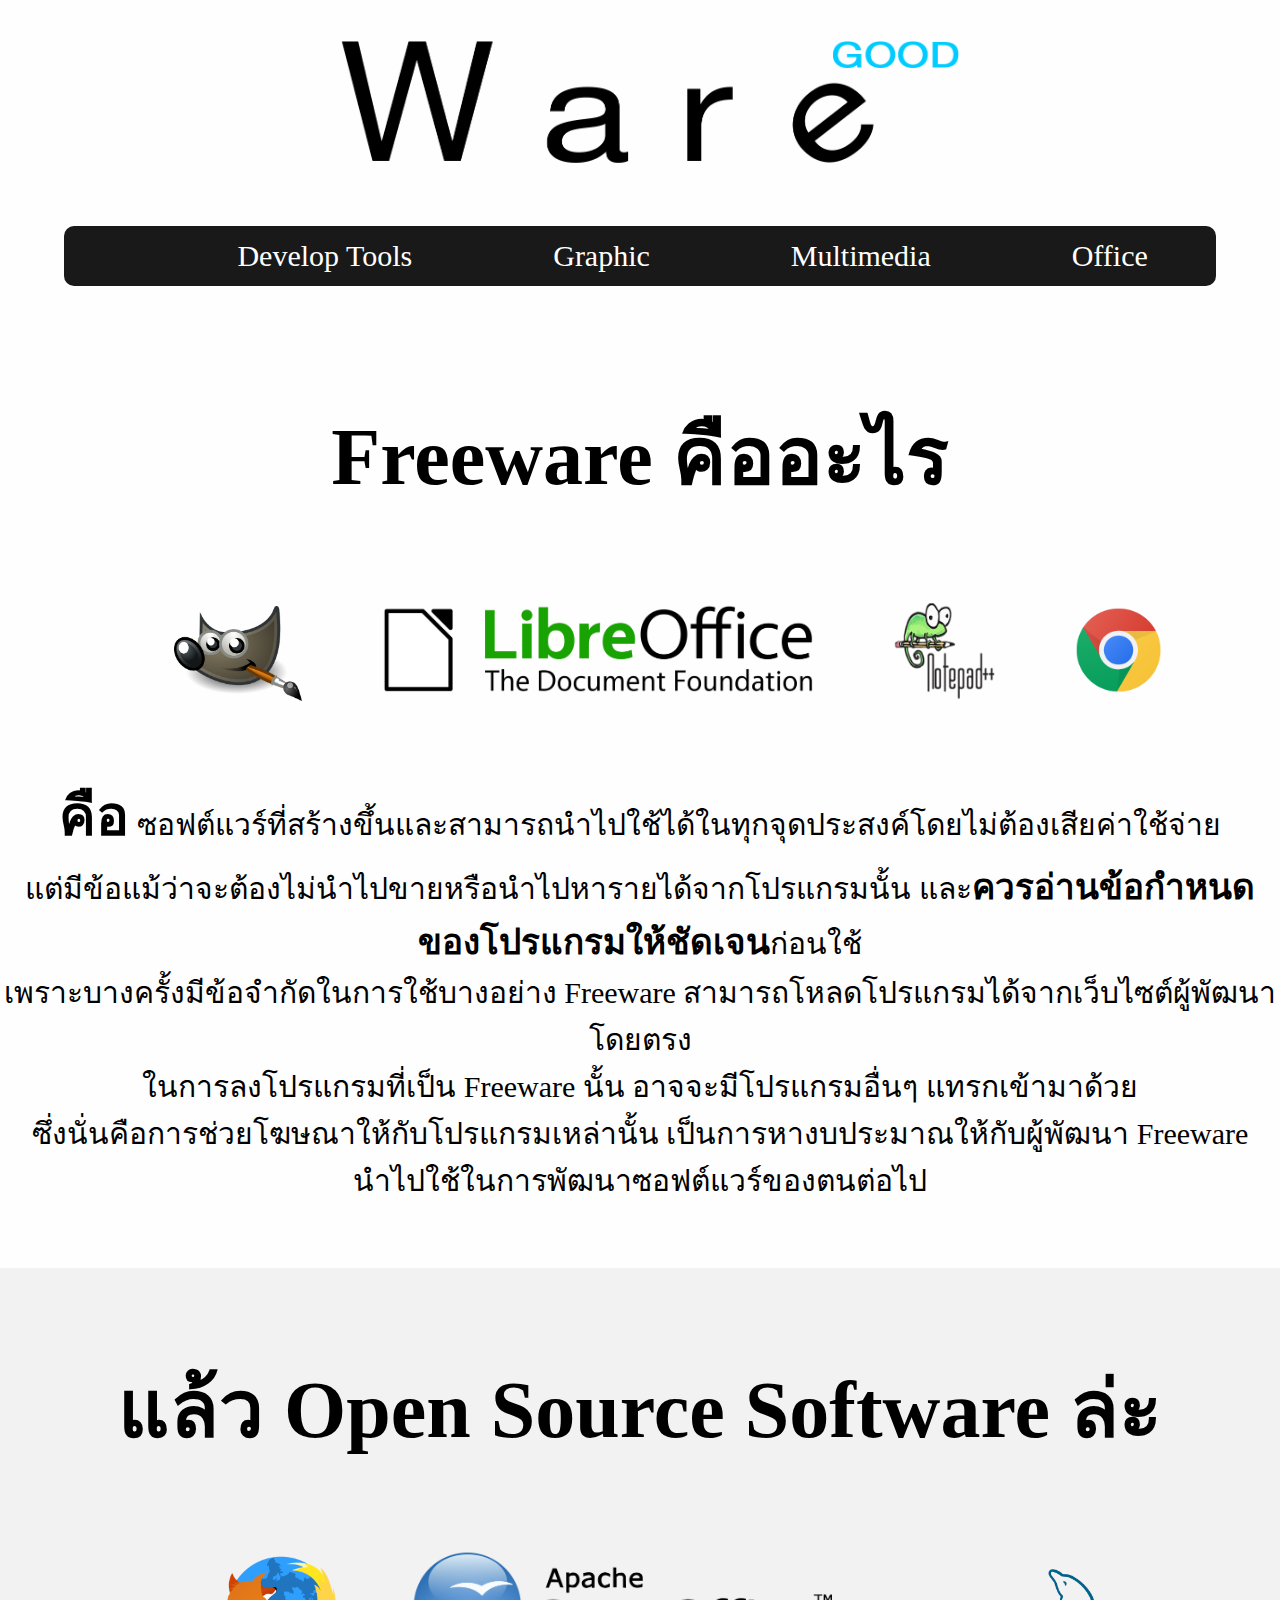
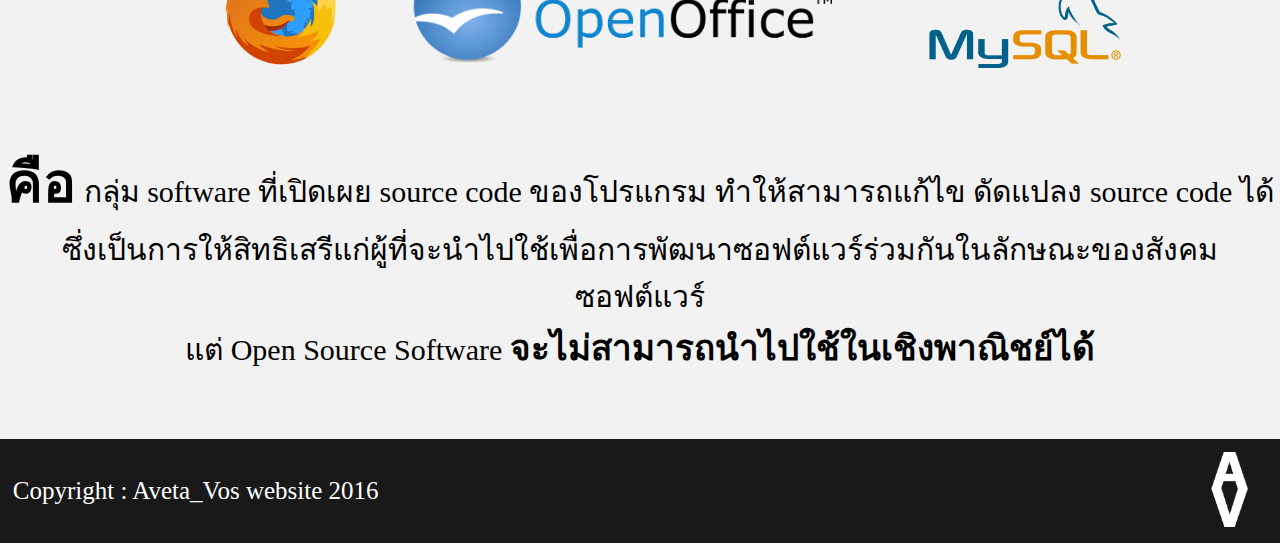
<file: wareGood/index.html>
<!DOCTYPE HTML>
<html>
<head>
    <meta charset="utf-8" name="viewport" content="width=device-width, initial-scale=1.0">
    <title>waregood.com</title>
    <link rel="stylesheet" href="index_css.css">
</head>
<body>
    <header>
        <h1><a href="index.html"><img src="img_index/wareGood-logo.png" style="width:50%"></a></h1>
    </header>
    <nav>
        <ul>
            <li><a href="devpage.html">Develop Tools</a></li>
            <li><a href="graphicpage.html">Graphic</a></li>
            <li><a href="multimediapage.html">Multimedia</a></li>
            <li><a href="officepage.html">Office</a></li>
        </ul>
    </nav>
    <div>
        <br>
        <h1>Freeware คืออะไร</h1>
        <br>
        <article>
            <img src="img_index/gimp-logo.png" style="width:15%">
            <img src="img_index/libre-logo.png" style="width:40%">
            <img src="img_index/notepad++-logo.png" style="width:13%">
            <img src="img_index/chrome-logo.png" style="width:13%">
            <br>
            <br>
            <p><span id="firstChar">คือ</span>  ซอฟต์แวร์ที่สร้างขึ้นและสามารถนำไปใช้ได้ในทุกจุดประสงค์โดยไม่ต้องเสียค่าใช้จ่าย
            <br>แต่มีข้อแม้ว่าจะต้องไม่นำไปขายหรือนำไปหารายได้จากโปรแกรมนั้น และ<span id="warning">ควรอ่านข้อกำหนดของโปรแกรมให้ชัดเจน</span>ก่อนใช้ 
            <br>เพราะบางครั้งมีข้อจำกัดในการใช้บางอย่าง Freeware สามารถโหลดโปรแกรมได้จากเว็บไซต์ผู้พัฒนาโดยตรง
            <br>ในการลงโปรแกรมที่เป็น Freeware นั้น อาจจะมีโปรแกรมอื่นๆ แทรกเข้ามาด้วย
            <br>ซึ่งนั่นคือการช่วยโฆษณาให้กับโปรแกรมเหล่านั้น เป็นการหางบประมาณให้กับผู้พัฒนา Freeware
            <br>นำไปใช้ในการพัฒนาซอฟต์แวร์ของตนต่อไป</p>
            <br>
        </article>
    </div>
    <div id="OSS">
        <br>
        <h1>แล้ว Open Source Software ล่ะ</h1>
        <br>
        <article>
            <img src="img_index/firefox-logo.png" style="width:14%">
            <img src="img_index/openoffice-logo.png" style="width:40%">
            <img src="img_index/mysql-logo.png" style="width:20%">
            <br>
            <br>
            <p><span id="firstChar">คือ</span> กลุ่ม software ที่เปิดเผย source code ของโปรแกรม ทำให้สามารถแก้ไข ดัดแปลง source code ได้ 
            <br>ซึ่งเป็นการให้สิทธิเสรีแก่ผู้ที่จะนำไปใช้เพื่อการพัฒนาซอฟต์แวร์ร่วมกันในลักษณะของสังคมซอฟต์แวร์ 
            <br>แต่ Open Source Software <span id="warning">จะไม่สามารถนำไปใช้ในเชิงพาณิชย์ได้</span></p>
            <br>
        </article>
    </div>
    <footer>
        <img src="img_index/author-logo.png" style="width:6%">
        <p>Copyright : Aveta_Vos website 2016</p>
    </footer>
</body>
</html>
</file>
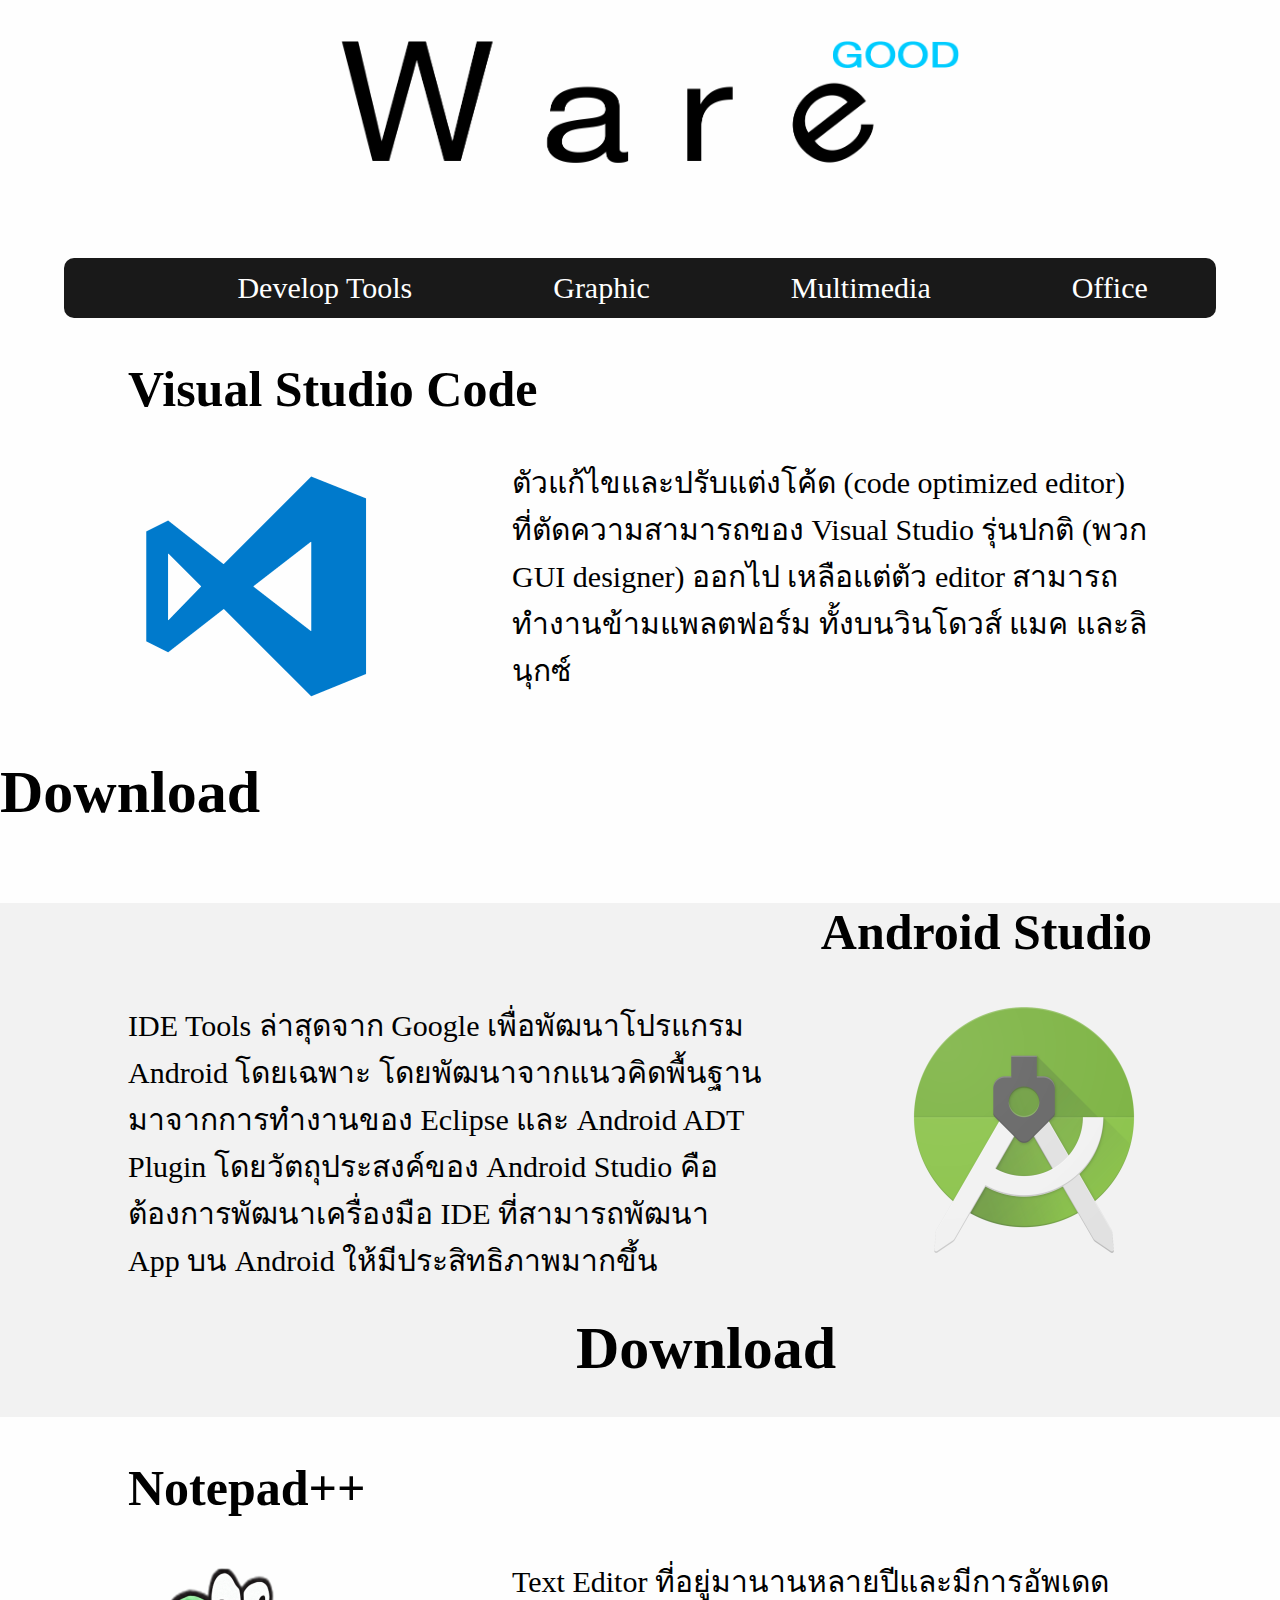
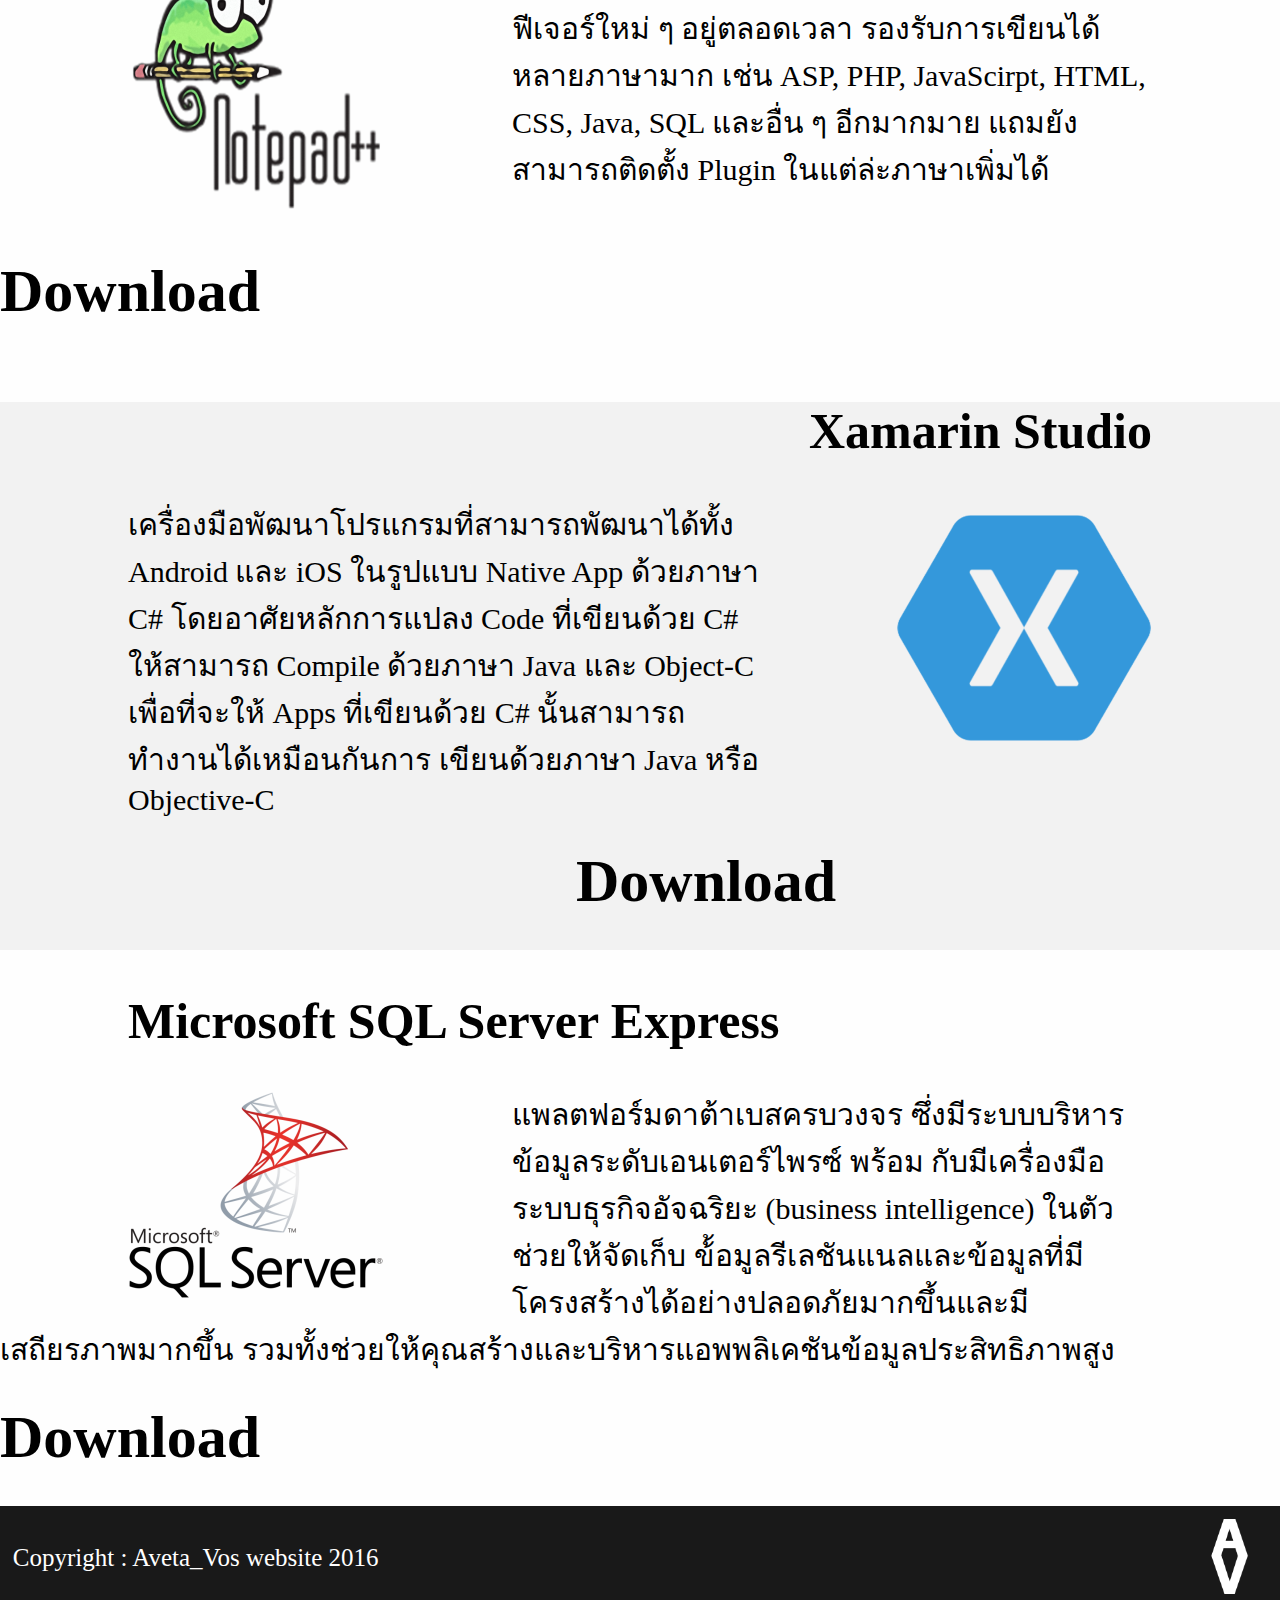
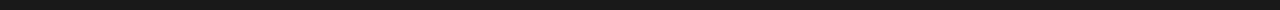
<file: wareGood/devpage.html>
<!DOCTYPE HTML>
<html>
<head>
    <meta charset="utf-8" name="viewport" content="width=device-width, initial-scale=1.0">
    <title>waregood.com</title>
    <link rel="stylesheet" href="devpage_css.css">
</head>
<body> 
    <header>
        <h1><a href="index.html"><img src="img_index/wareGood-logo.png" style="width:50%"></a></h1>
    </header>
    <nav>
        <ul>
            <li><a href="devpage.html">Develop Tools</a></li>
            <li><a href="graphicpage.html">Graphic</a></li>
            <li><a href="multimediapage.html">Multimedia</a></li>
            <li><a href="officepage.html">Office</a></li>
        </ul>
    </nav>
    <div>
        <article id="left">
            <h2>Visual Studio Code</h2>
            <img id="leftlogo" src="img_dev/vscode-logo.png" style="width:20%">
            <p>ตัวแก้ไขและปรับแต่งโค้ด (code optimized editor) ที่ตัดความสามารถของ
            Visual Studio รุ่นปกติ (พวก GUI designer) ออกไป เหลือแต่ตัว editor สามารถทำงานข้ามแพลตฟอร์ม ทั้งบนวินโดวส์ แมค และลินุกซ์</p>
            <br>
            <a href="https://az764295.vo.msecnd.net/stable/02611b40b24c9df2726ad8b33f5ef5f67ac30b44/VSCodeSetup-1.7.1.exe">Download</a>
            <br>
            <br>
        </article>
        <article id="right">
            <h2>Android Studio</h2>    
            <img id="rightlogo" src="img_dev/androidstudio-logo.png" style="width:20%">
            <p>IDE Tools ล่าสุดจาก Google เพื่อพัฒนาโปรแกรม Android โดยเฉพาะ
            โดยพัฒนาจากแนวคิดพื้นฐานมาจากการทำงานของ Eclipse และ Android ADT Plugin
            โดยวัตถุประสงค์ของ Android Studio คือต้องการพัฒนาเครื่องมือ IDE ที่สามารถพัฒนา App บน Android ให้มีประสิทธิภาพมากขึ้น</p>
            <a href="https://dl.google.com/dl/android/studio/install/2.2.2.0/android-studio-bundle-145.3360264-windows.exe">Download</a>
            <br>
            <br>
        </article>      
        <article id="left">
            <h2>Notepad++</h2>
            <img id="leftlogo" src="img_dev/notepad++-logo.png" style="width:20%">
            <p>Text Editor ที่อยู่มานานหลายปีและมีการอัพเดดฟีเจอร์ใหม่ ๆ อยู่ตลอดเวลา
            รองรับการเขียนได้หลายภาษามาก เช่น ASP, PHP, JavaScirpt, HTML, CSS, Java,
            SQL และอื่น ๆ อีกมากมาย แถมยังสามารถติดตั้ง Plugin ในแต่ล่ะภาษาเพิ่มได้</p>
            <br>
            <a href="https://notepad-plus-plus.org/repository/7.x/7.2/npp.7.2.Installer.exe">Download</a>
            <br>
            <br>
        </article>
        <article id="right">
            <h2>Xamarin Studio</h2>
            <img id="rightlogo" src="img_dev/xamarin-logo.png" style="width:20%">
            <p>เครื่องมือพัฒนาโปรแกรมที่สามารถพัฒนาได้ทั้ง Android และ iOS ในรูปแบบ Native App 
            ด้วยภาษา C# โดยอาศัยหลักการแปลง Code ที่เขียนด้วย C# ให้สามารถ Compile ด้วยภาษา 
            Java และ Object-C เพื่อที่จะให้ Apps ที่เขียนด้วย C# นั้นสามารถทำงานได้เหมือนกันการ
            เขียนด้วยภาษา Java หรือ Objective-C</p>
            <a href="https://www.xamarin.com/download-installer?renamedInstaller=XamarinInstaller__324255376.1478254298.exe&installerURL=https://d13lzi7g5dqad4.cloudfront.net/Installer/Windows/XamarinInstaller.exe">Download</a>
            <br>
            <br>
        </article>
        <article id="left">
                <h2>Microsoft SQL Server Express</h2>
                <img id="leftlogo" src="img_dev/sqlserver-logo.png" style="width:20%">
                <p>แพลตฟอร์มดาต้าเบสครบวงจร ซึ่งมีระบบบริหารข้อมูลระดับเอนเตอร์ไพรซ์ พร้อม
                กับมีเครื่องมือระบบธุรกิจอัจฉริยะ (business intelligence) ในตัวช่วยให้จัดเก็บ
                ข้้อมูลรีเลชันแนลและข้อมูลที่มีโครงสร้างได้อย่างปลอดภัยมากขึ้นและมีเสถียรภาพมากขึ้น 
                รวมทั้งช่วยให้คุณสร้างและบริหารแอพพลิเคชันข้อมูลประสิทธิภาพสูง</p>
                <a href="https://download.microsoft.com/download/9/A/E/9AE09369-C53D-4FB7-985B-5CF0D547AE9F/SQLServer2016-SSEI-Expr.exe">Download</a>
                <br>
                <br>
        </article>
    </div>
    <footer>
        <img src="img_index/author-logo.png" style="width:6%">
        <p>Copyright : Aveta_Vos website 2016</p>
    </footer>
</body>
</html>
</file>
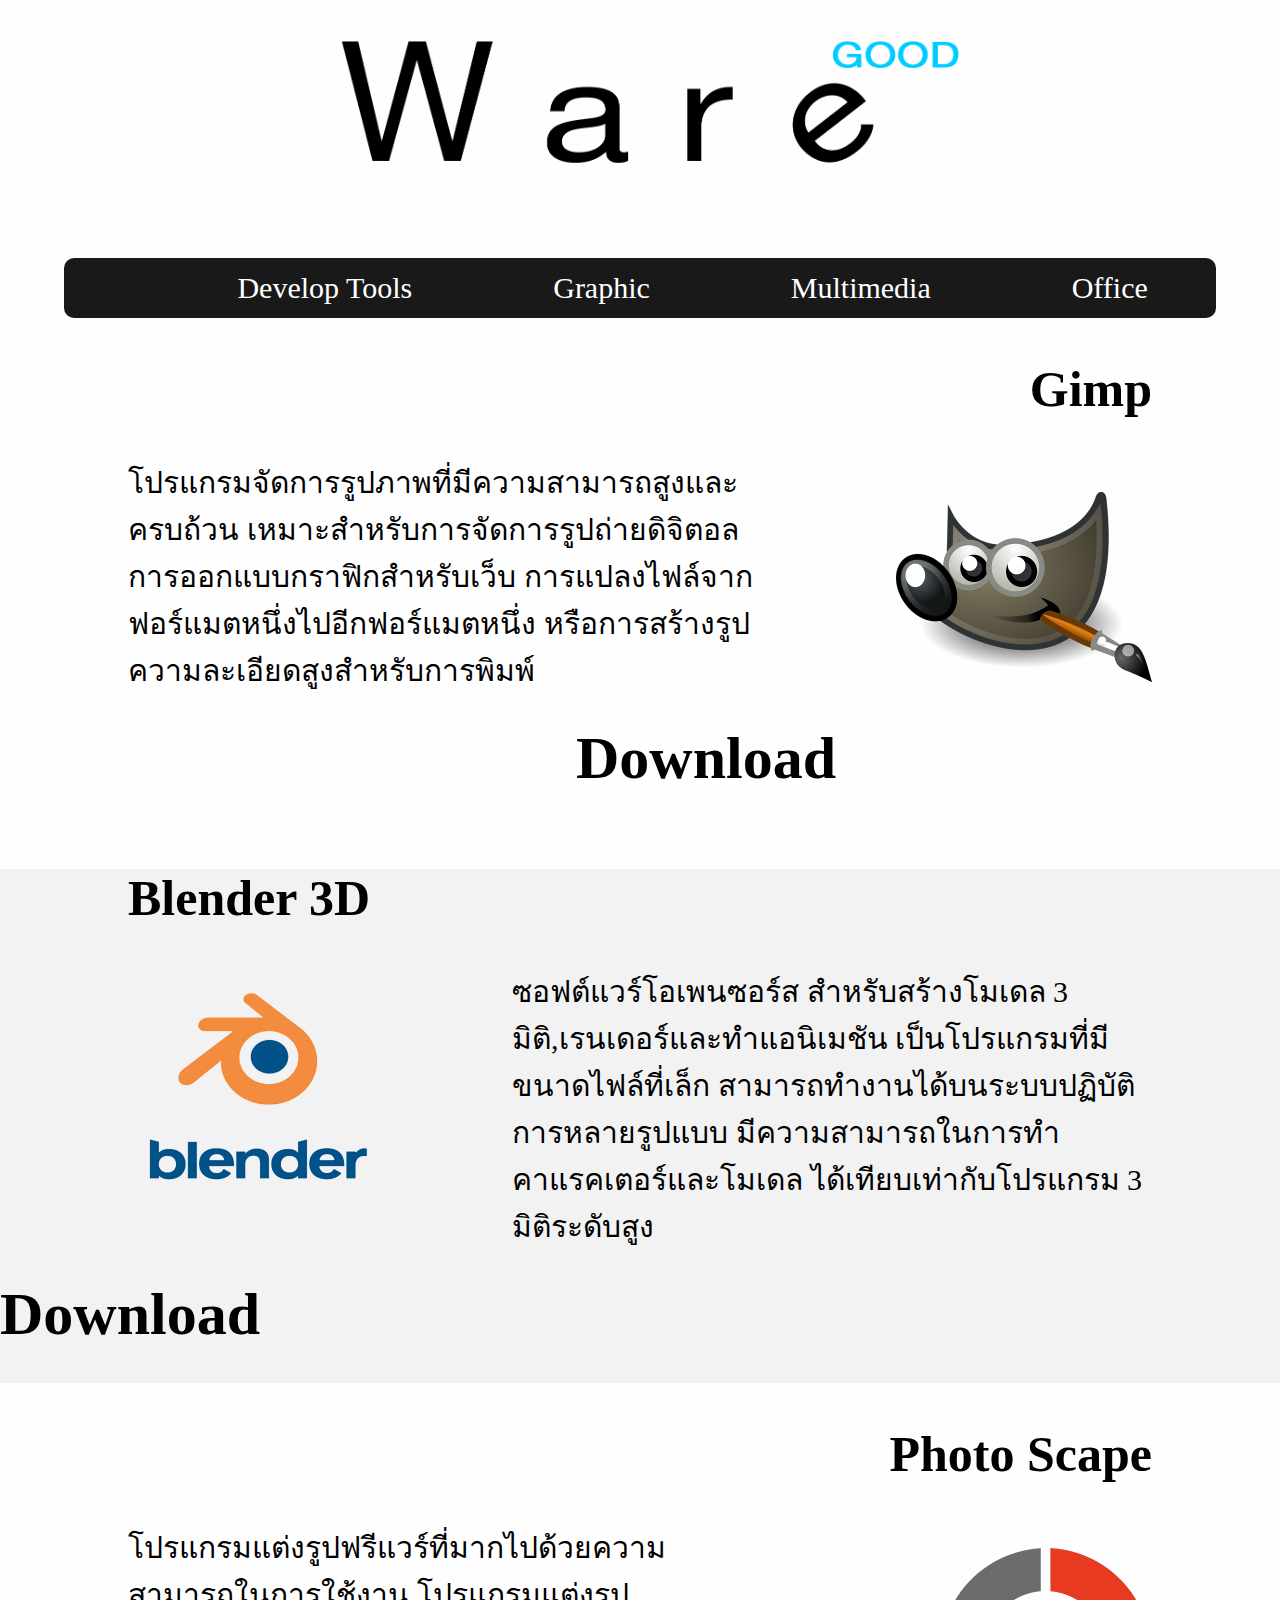
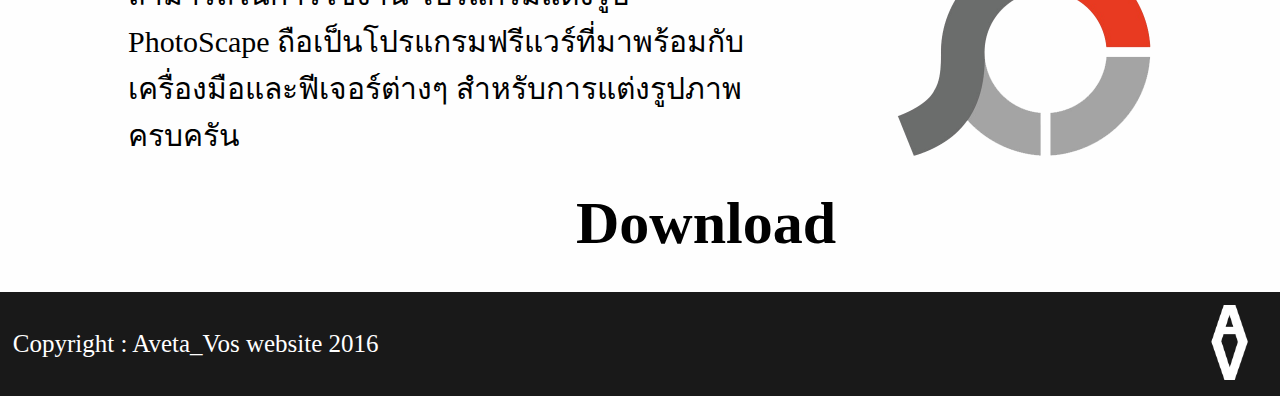
<file: wareGood/graphicpage.html>
<!DOCTYPE HTML>
<html>
<head>
    <meta charset="utf-8" name="viewport" content="width=device-width, initial-scale=1.0">
    <title>waregood.com</title>
    <link rel="stylesheet" href="graphicpage_css.css">
</head>
<body>
    
    <header>
        <h1><a href="index.html"><img src="img_index/wareGood-logo.png" style="width:50%"></a></h1>
    </header>
    
    <nav>
        <ul>
            <li><a href="devpage.html">Develop Tools</a></li>
            <li><a href="graphicpage.html">Graphic</a></li>
            <li><a href="multimediapage.html">Multimedia</a></li>
            <li><a href="officepage.html">Office</a></li>
        </ul>
    </nav>
    <div>
        <article id="right">
            <h2>Gimp</h2>
            <img id="rightlogo" src="img_graphic/gimp-logo.png" style="width:20%">
            <p>โปรแกรมจัดการรูปภาพที่มีความสามารถสูงและครบถ้วน เหมาะสำหรับการจัดการรูปถ่ายดิจิตอล การออกแบบกราฟิกสำหรับเว็บ
                การแปลงไฟล์จากฟอร์แมตหนึ่งไปอีกฟอร์แมตหนึ่ง หรือการสร้างรูป ความละเอียดสูงสำหรับการพิมพ์</p>
            <a href="http://gemmei.acc.umu.se/pub/gimp/gimp/v2.8/windows/gimp-2.8.18-setup.exe">Download</a>
            <br>
            <br>
        </article>
        <article id="left">
            <h2>Blender 3D</h2>
            <img id="leftlogo" src="img_graphic/blender-logo.png" style="width:20%">
            <p>ซอฟต์แวร์โอเพนซอร์ส สำหรับสร้างโมเดล 3 มิติ,เรนเดอร์และทำแอนิเมชัน เป็นโปรแกรมที่มีขนาดไฟล์ที่เล็ก สามารถทำงานได้บนระบบปฏิบัติการหลายรูปแบบ มีความสามารถในการทำคาแรคเตอร์และโมเดล ได้เทียบเท่ากับโปรแกรม 3 มิติระดับสูง</p>
            <a href="http://ftp.nluug.nl/pub/graphics/blender/release/Blender2.78/blender-2.78a-windows64.msi">Download</a>
            <br>
            <br>
        </article>
        <article id="right">
            <h2>Photo Scape</h2>
            <img id="rightlogo" src="img_graphic/scape-logo.png" style="width:20%">
            <p>โปรแกรมแต่งรูปฟรีแวร์ที่มากไปด้วยความสามารถในการใช้งาน โปรแกรมแต่งรูป PhotoScape
                ถือเป็นโปรแกรมฟรีแวร์ที่มาพร้อมกับเครื่องมือและฟีเจอร์ต่างๆ สำหรับการแต่งรูปภาพครบครัน</p>
            <a href="http://files.downloadnow.com/s/software/14/47/32/91/PhotoScapeSetup_V3.7.exe?token=1479581822_40b6d4062e6707a70085a88c041493d9&fileName=PhotoScapeSetup_V3.7.exe">Download</a>
            <br>
            <br>
        </article>
    </div>
    <footer>
        <img src="img_index/author-logo.png" style="width:6%">
        <p>Copyright : Aveta_Vos website 2016</p>
    </footer>

</body>
</html>
</file>
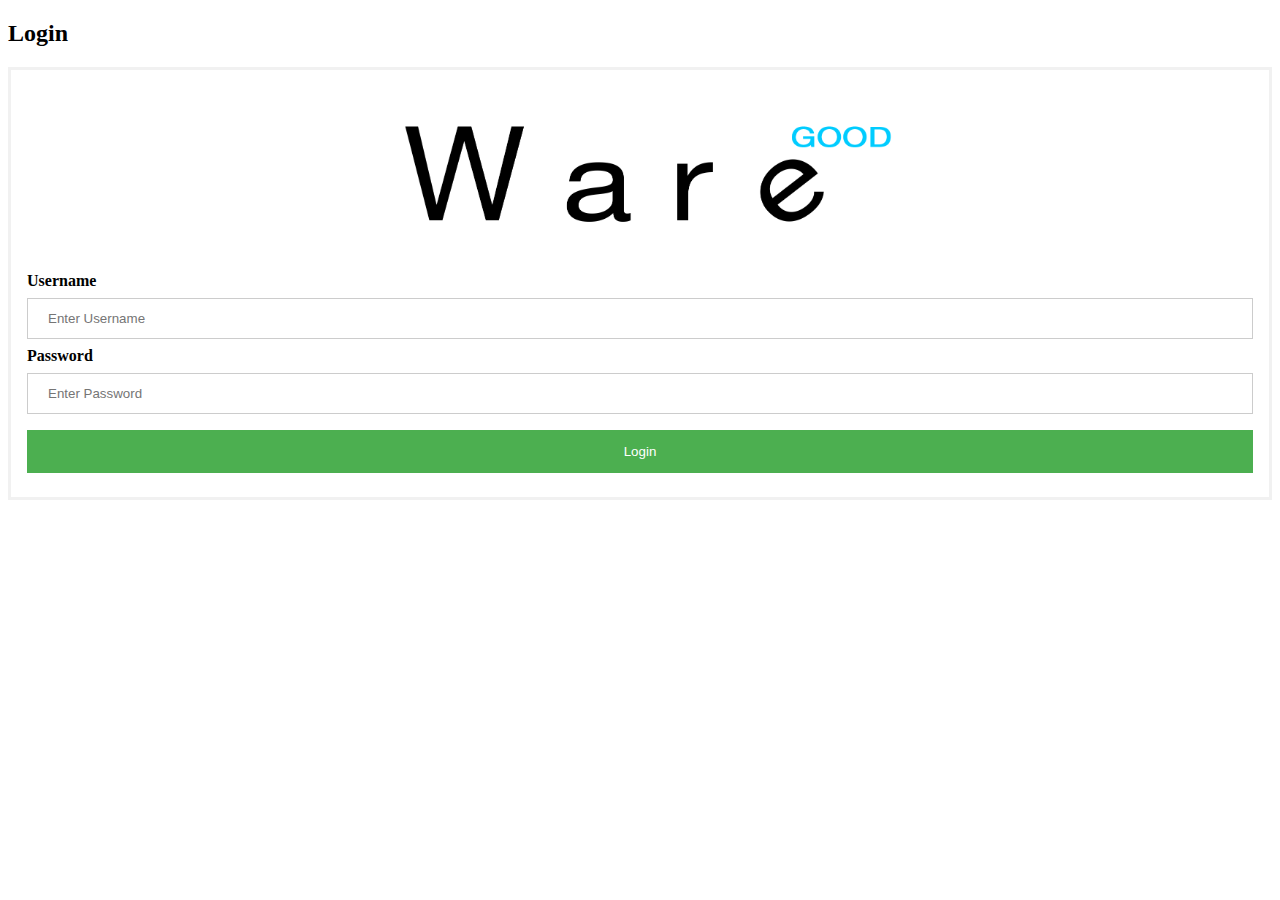
<file: wareGood/login.html>
<!DOCTYPE html>
<html>
<head>
    <meta charset="utf-8" name="viewport" content="width=device-width, initial-scale=1.0">
    <title>waregood.com</title>
    <link rel="stylesheet" href="loginpage_css.css">
</head>
<body>

<h2>Login</h2>

<form action="action_page.php">
  <div class="imgcontainer">
    <img src="img_index/wareGood-logo.png" class="avatar">
  </div>

  <div class="container">
    <label><b>Username</b></label>
    <input type="text" placeholder="Enter Username" name="uname" required>

    <label><b>Password</b></label>
    <input type="password" placeholder="Enter Password" name="psw" required>
        
    <button type="submit">Login</button>
</form>

</body>
</html>
</file>
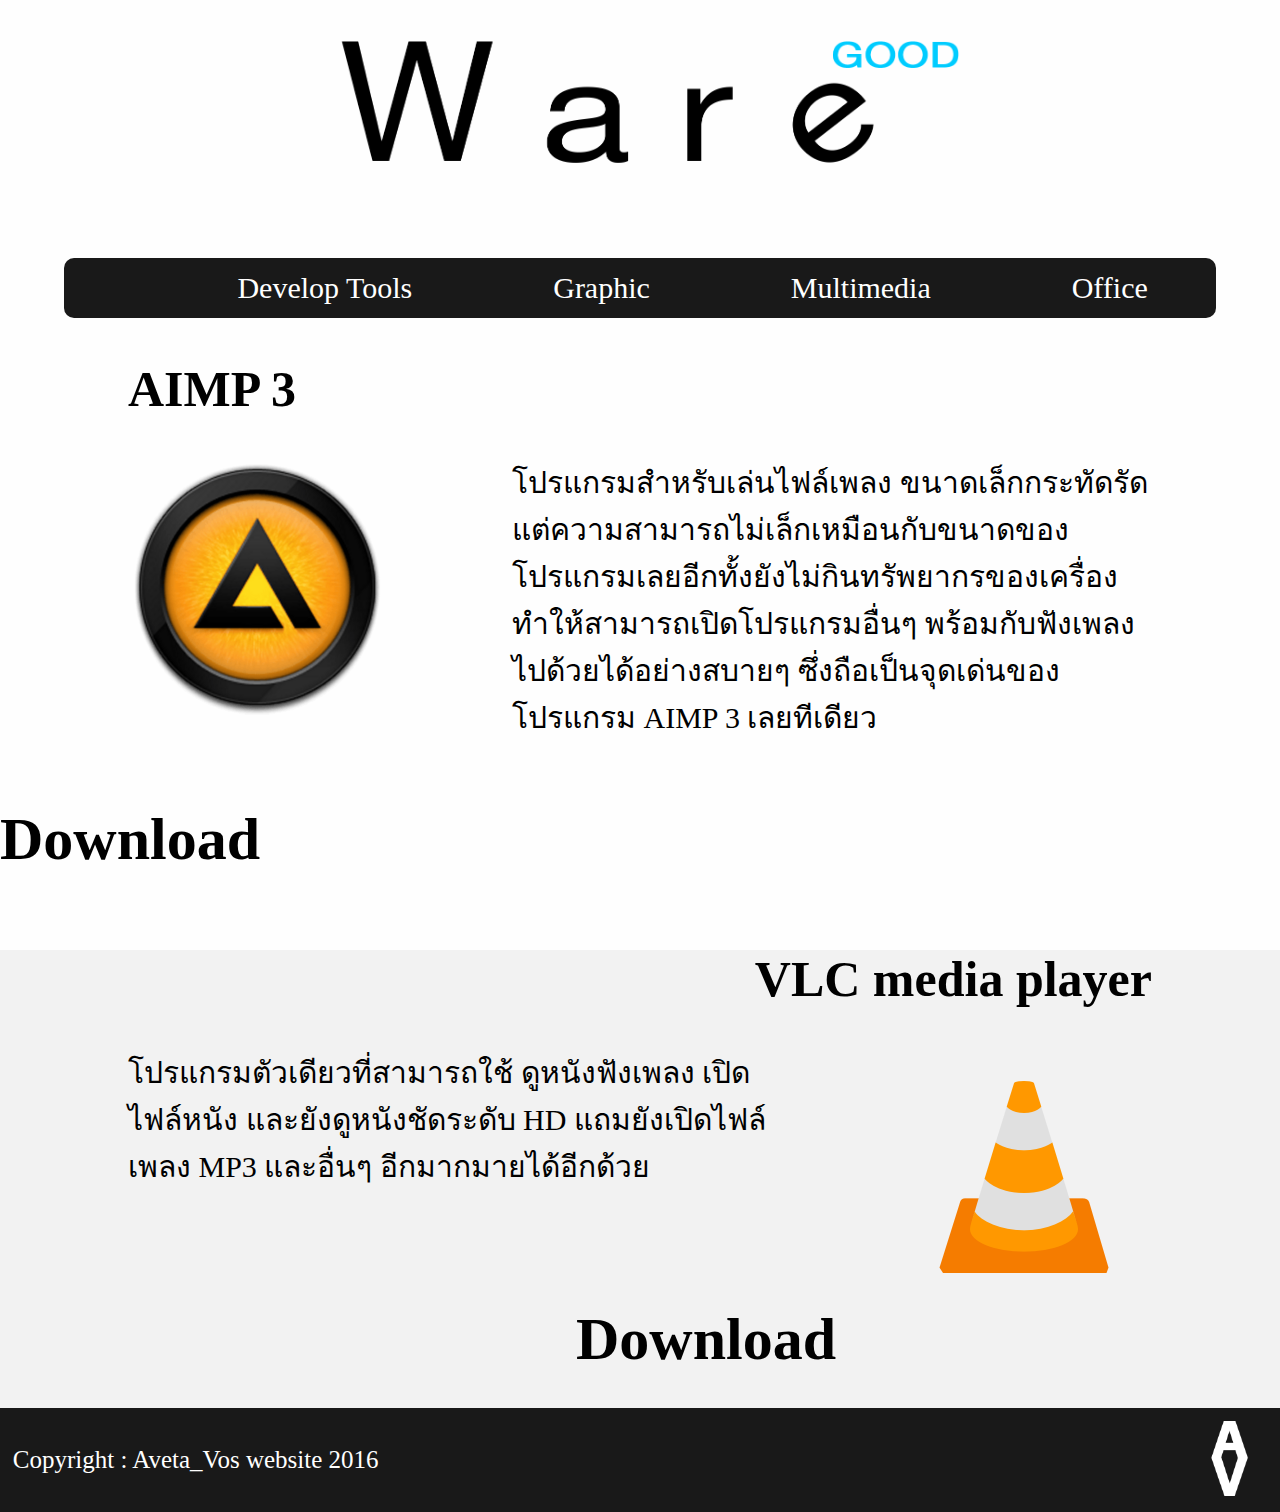
<file: wareGood/multimediapage.html>
<!DOCTYPE HTML>
<html>
<head>
    <meta charset="utf-8" name="viewport" content="width=device-width, initial-scale=1.0">
    <title>waregood.com</title>
    <link rel="stylesheet" href="multimediapage_css.css">
</head>
<body>
    
    <header>
        <h1><a href="index.html"><img src="img_index/wareGood-logo.png" style="width:50%"></a></h1>
    </header>
    
    <nav>
        <ul>
            <li><a href="devpage.html">Develop Tools</a></li>
            <li><a href="graphicpage.html">Graphic</a></li>
            <li><a href="multimediapage.html">Multimedia</a></li>
            <li><a href="officepage.html">Office</a></li>
        </ul>
    </nav>
    <div>
        <article id="left">
            <h2>AIMP 3</h2>
            <img id="leftlogo" src="img_media/aimp-logo.png" style="width:20%">
            <p>โปรแกรมสำหรับเล่นไฟล์เพลง ขนาดเล็กกระทัดรัด แต่ความสามารถไม่เล็กเหมือนกับขนาดของ
                โปรแกรมเลยอีกทั้งยังไม่กินทรัพยากรของเครื่องทำให้สามารถเปิดโปรแกรมอื่นๆ
                พร้อมกับฟังเพลงไปด้วยได้อย่างสบายๆ ซึ่งถือเป็นจุดเด่นของโปรแกรม AIMP 3 เลยทีเดียว</p>
                <br>
                <a href="http://www.aimp2.us/files/aimp_3.20.1165.zip">Download</a>
                <br>
                <br>
        </article>
        <article id="right">
            <h2>VLC media player</h2>
            <img id="rightlogo" src="img_media/vlc-logo.png" style="width:20%">
            <p>โปรแกรมตัวเดียวที่สามารถใช้ ดูหนังฟังเพลง เปิดไฟล์หนัง และยังดูหนังชัดระดับ HD แถมยังเปิดไฟล์เพลง MP3 และอื่นๆ อีกมากมายได้อีกด้วย</p>
            <br>
            <br>
            <a href="http://mirror.downloadvn.com/videolan/vlc/2.2.4/win32/vlc-2.2.4-win32.exe">Download</a>
            <br>
            <br>
        </article>
    <footer>
        <img src="img_index/author-logo.png" style="width:6%">
        <p>Copyright : Aveta_Vos website 2016</p>
    </footer>
</body>
</html>
</file>
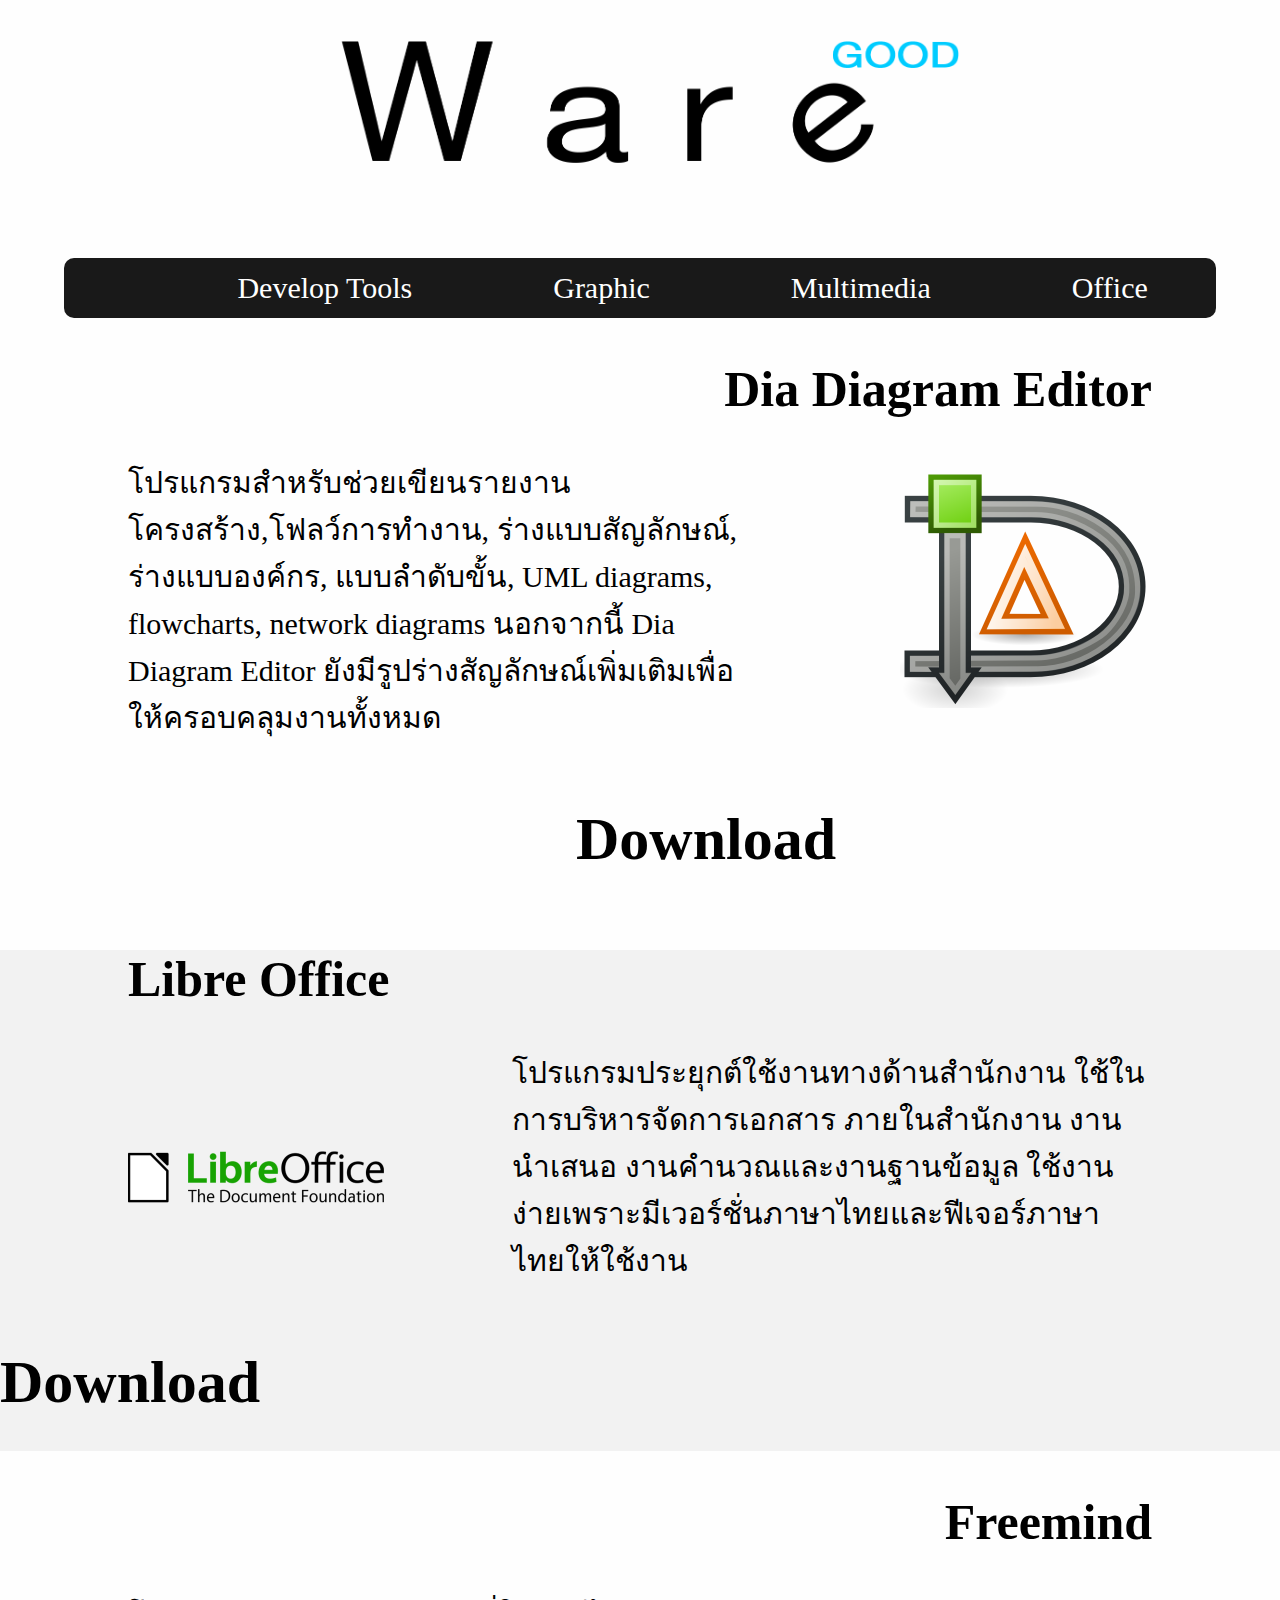
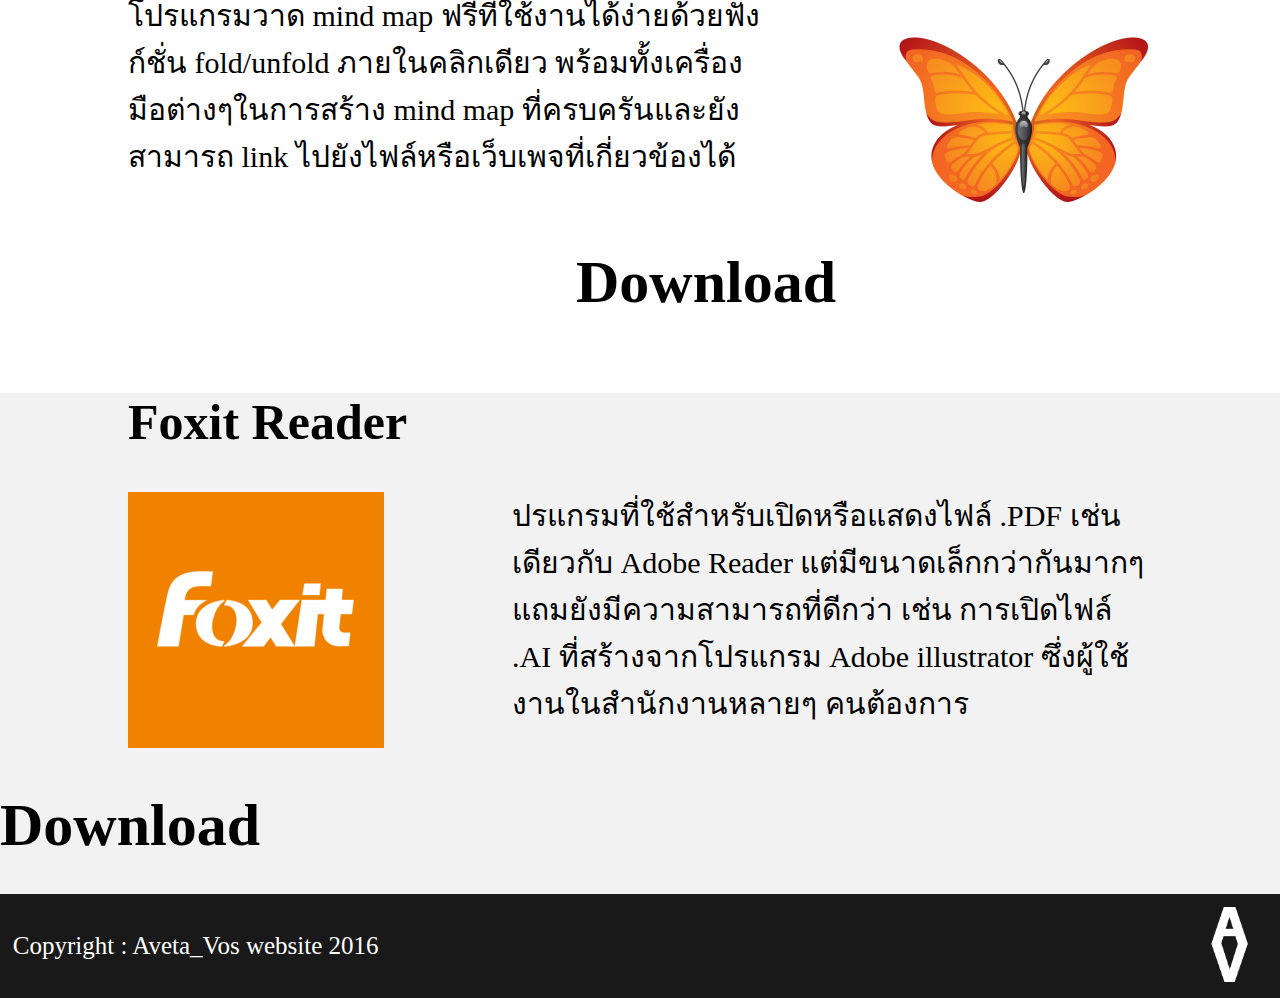
<file: wareGood/officepage.html>
<!DOCTYPE HTML>
<html>
<head>
    <meta charset="utf-8" name="viewport" content="width=device-width, initial-scale=1.0">
    <title>waregood.com</title>
    <link rel="stylesheet" href="officepage_css.css">
</head>
<body> 
    <header>
        <h1><a href="index.html"><img src="img_index/wareGood-logo.png" style="width:50%"></a></h1>
    </header> 
    <nav>
        <ul>
            <li><a href="devpage.html">Develop Tools</a></li>
            <li><a href="graphicpage.html">Graphic</a></li>
            <li><a href="multimediapage.html">Multimedia</a></li>
            <li><a href="officepage.html">Office</a></li>
        </ul>
    </nav>
    <div>
        <article id="right">
            <h2>Dia Diagram Editor</h2>
            <img id="rightlogo" src="img_office/dia-logo.png" style="width:20%">
            <p>โปรแกรมสำหรับช่วยเขียนรายงาน โครงสร้าง,โฟลว์การทำงาน, ร่างแบบสัญลักษณ์, ร่างแบบองค์กร, แบบลำดับขั้น,
                UML diagrams, flowcharts, network diagrams
                นอกจากนี้ Dia Diagram Editor ยังมีรูปร่างสัญลักษณ์เพิ่มเติมเพื่อให้ครอบคลุมงานทั้งหมด</p>
            <br>
            <a href="http://jaist.dl.sourceforge.net/project/dia-installer/dia-win32-installer/0.97.2/dia-setup-0.97.2-2-unsigned.exe">Download</a>
            <br>
            <br>
        </article>
        <article id="left">
            <h2>Libre Office</h2>
            <img id="leftlogo" src="img_office/libre-logo.png" style="width:20%">
            <p>โปรแกรมประยุกต์ใช้งานทางด้านสำนักงาน ใช้ในการบริหารจัดการเอกสาร ภายในสำนักงาน งานนำเสนอ งานคำนวณและงานฐานข้อมูล
            ใช้งานง่ายเพราะมีเวอร์ชั่นภาษาไทยและฟีเจอร์ภาษาไทยให้ใช้งาน</p>
            <br>
            <a href="http://download.nus.edu.sg/mirror/tdf/libreoffice/stable/5.2.3/win/x86/LibreOffice_5.2.3_Win_x86.msi">Download</a>
            <br>
            <br>
        </article>
        <article id="right">
            <h2>Freemind</h2>
            <img id="rightlogo" src="img_office/freemind-logo.png" style="width:20%">
            <p>โปรแกรมวาด mind map ฟรีที่ใช้งานได้ง่ายด้วยฟังก์ชั่น fold/unfold ภายในคลิกเดียว พร้อมทั้งเครื่องมือต่างๆในการสร้าง mind map ที่ครบครันและยังสามารถ link ไปยังไฟล์หรือเว็บเพจที่เกี่ยวข้องได้ </p>
            <a href="http://jaist.dl.sourceforge.net/project/openofficeorg.mirror/4.1.3/binaries/en-US/Apache_OpenOffice_4.1.3_Win_x86_install_en-US.exe">Download</a>
            <br>
            <br>
        </article>
        <article id="left">
            <h2>Foxit Reader</h2>
            <img id="leftlogo" src="img_office/foxit-logo.png" style="width:20%">
            <p>ปรแกรมที่ใช้สำหรับเปิดหรือแสดงไฟล์ .PDF เช่นเดียวกับ Adobe Reader แต่มีขนาดเล็กกว่ากันมากๆ
                แถมยังมีความสามารถที่ดีกว่า เช่น การเปิดไฟล์ .AI ที่สร้างจากโปรแกรม Adobe illustrator ซึ่งผู้ใช้งานในสำนักงานหลายๆ คนต้องการ</p>
            <br>
            <a href="http://cdn01.foxitsoftware.com/pub/foxit/reader/desktop/win/8.x/8.1/en_us/FoxitReader81_enu_Setup_Prom.exe">Download</a>
            <br>
            <br>
    </div>
    <footer>
        <img src="img_index/author-logo.png" style="width:6%">
        <p>Copyright : Aveta_Vos website 2016</p>
    </footer>
</body>
</html>
</file>
<file: wareGood/index_css.css>
*
{
    box-sizing: border-box;
}

body
{
    background: #fefefe;
    display: block;
    margin: auto;
    font-family: "Thai Sans Lite";
    font-size: 20px;
}

header h1
{
    margin-top: 0;
    text-align: center;
}

nav
{
    margin: auto;
    width: 90%;
    font-family: "Thai Sans Lite";
    font-size: 30px;
    display: block;
    background: #191919;
    border-radius: 10px;
}

nav ul li
{
    text-align: center;
    display: inline;
    list-style: none;
    line-height: 60px;
    padding-left: 12%;
}

nav ul li a
{
    color: white;
    text-decoration: none;
}

div
{
    text-align: center;
}

div h1
{
    font-size: 80px;
}

div article img
{
    padding-left: 5%;
}

div article
{
    font-size: 30px;
}

div article #firstChar
{
    font-size: 55px;
    font-weight: bold;
}

div article #warning
{
    font-size: 35px;
    font-weight: bold;
}

#OSS
{
    background: #f2f2f2;
}

footer
{
    clear: both;
    padding: 1%;
    font-size: 25px;
    background: #191919;
    margin: auto;
    color: white;
}

footer img
{
    float: right;
    margin-top: 0;
    margin: auto;
}
</file>
<file: wareGood/devpage_css.css>
*
{
    box-sizing: border-box;
}

body
{
    background: #fefefe;
    display: block;
    margin: auto;
    font-family: "Thai Sans Lite";
    font-size: 40px;
}

header h1
{
    margin-top: 0;
    text-align: center;
}

nav
{
    margin: auto;
    width: 90%;
    font-family: "Thai Sans Lite";
    font-size: 30px;
    display: block;
    background: #191919;
    border-radius: 10px;
}

nav ul li
{
    text-align: center;
    display: inline;
    list-style: none;
    line-height: 60px;
    padding-left: 12%;
}

nav ul li a
{
    color: white;
    text-decoration: none;
}

div
{
    font-size: 30px;
}

div #left #leftlogo
{
    margin-left: 10%;
    margin-right: 10%;
    float: left;
}

div #left a
{
    color: black;
    text-decoration: none;
    font-size: 60px;
    font-weight: bold;
}

div #left h2
{
    margin-left: 10%;
    font-size: 50px;
}

div #left p
{
    margin-right: 10%;
}

div #right
{
    background: #f2f2f2;
}

div #right #rightlogo
{
    margin-left: 10%;
    margin-right: 10%;
    float: right;
}

div #right p
{
    margin-left: 10%;
}

div #right h2
{
    text-align: right;
    margin-right: 10%;
    font-size: 50px;
}

div #right p
{
    margin-top: 0;
}

div #right a
{
    color: black;
    text-decoration: none;
    font-size: 60px;
    font-weight: bold;
    margin-left: 45%;
}

footer
{
    clear: both;
    padding: 1%;
    font-size: 25px;
    background: #191919;
    margin: auto;
    color: white;
}

footer img
{
    float: right;
    margin-top: 0;
    margin: auto;
}
</file>
<file: wareGood/graphicpage_css.css>
*
{
    box-sizing: border-box;
}

body
{
    background: #fefefe;
    display: block;
    margin: auto;
    font-family: "Thai Sans Lite";
    font-size: 40px;
}

header h1
{
    margin-top: 0;
    text-align: center;
}

nav
{
    margin: auto;
    width: 90%;
    font-family: "Thai Sans Lite";
    font-size: 30px;
    display: block;
    background: #191919;
    border-radius: 10px;
}

nav ul li
{
    text-align: center;
    display: inline;
    list-style: none;
    line-height: 60px;
    padding-left: 12%;
}

nav ul li a
{
    color: white;
    text-decoration: none;
}

div
{
    font-size: 30px;
}

div #left
{
    background: #f2f2f2;
}

div #left #leftlogo
{
    margin-left: 10%;
    margin-right: 10%;
    float: left;
}

div #left a
{
    color: black;
    text-decoration: none;
    font-size: 60px;
    font-weight: bold;
}

div #left h2
{
    margin-left: 10%;
    font-size: 50px;
}

div #left p
{
    margin-right: 10%;
}

div #right #rightlogo
{
    margin-left: 10%;
    margin-right: 10%;
    float: right;
}

div #right p
{
    margin-left: 10%;
}

div #right h2
{
    text-align: right;
    margin-right: 10%;
    font-size: 50px;
}

div #right p
{
    margin-top: 0;
}

div #right a
{
    color: black;
    text-decoration: none;
    font-size: 60px;
    font-weight: bold;
    margin-left: 45%;
}

footer
{
    clear: both;
    padding: 1%;
    font-size: 25px;
    background: #191919;
    margin: auto;
    color: white;
}

footer img
{
    float: right;
    margin-top: 0;
    margin: auto;
}
</file>
<file: wareGood/loginpage_css.css>
form {
    border: 3px solid #f1f1f1;
}

input[type=text], input[type=password] {
    width: 100%;
    padding: 12px 20px;
    margin: 8px 0;
    display: inline-block;
    border: 1px solid #ccc;
    box-sizing: border-box;
}

button {
    background-color: #4CAF50;
    color: white;
    padding: 14px 20px;
    margin: 8px 0;
    border: none;
    cursor: pointer;
    width: 100%;
}

.cancelbtn {
    width: auto;
    padding: 10px 18px;
    background-color: #f44336;
}

.imgcontainer {
    text-align: center;
    margin: 24px 0 12px 0;
}

img.avatar {
    width: 40%;
}

.container {
    padding: 16px;
}

span.psw {
    float: right;
    padding-top: 16px;
}

@media screen and (max-width: 300px) {
    span.psw {
       display: block;
       float: none;
    }
    .cancelbtn {
       width: 100%;
    }
}
</file>
<file: wareGood/multimediapage_css.css>
*
{
    box-sizing: border-box;
}

body
{
    background: #fefefe;
    display: block;
    margin: auto;
    font-family: "Thai Sans Lite";
    font-size: 40px;
}

header h1
{
    margin-top: 0;
    text-align: center;
}

nav
{
    margin: auto;
    width: 90%;
    font-family: "Thai Sans Lite";
    font-size: 30px;
    display: block;
    background: #191919;
    border-radius: 10px;
}

nav ul li
{
    text-align: center;
    display: inline;
    list-style: none;
    line-height: 60px;
    padding-left: 12%;
}

nav ul li a
{
    color: white;
    text-decoration: none;
}

div
{
    font-size: 30px;
}

div #left #leftlogo
{
    margin-left: 10%;
    margin-right: 10%;
    float: left;
}

div #left a
{
    color: black;
    text-decoration: none;
    font-size: 60px;
    font-weight: bold;
}

div #left h2
{
    margin-left: 10%;
    font-size: 50px;
}

div #left p
{
    margin-right: 10%;
}

div #right
{
    background: #f2f2f2;
}

div #right #rightlogo
{
    margin-left: 10%;
    margin-right: 10%;
    float: right;
}

div #right p
{
    margin-left: 10%;
}

div #right h2
{
    text-align: right;
    margin-right: 10%;
    font-size: 50px;
}

div #right p
{
    margin-top: 0;
}

div #right a
{
    color: black;
    text-decoration: none;
    font-size: 60px;
    font-weight: bold;
    margin-left: 45%;
}

footer
{
    clear: both;
    padding: 1%;
    font-size: 25px;
    background: #191919;
    margin: auto;
    color: white;
}

footer img
{
    float: right;
    margin-top: 0;
    margin: auto;
}
</file>
<file: wareGood/officepage_css.css>
*
{
    box-sizing: border-box;
}

body
{
    background: #fefefe;
    display: block;
    margin: auto;
    font-family: "Thai Sans Lite";
    font-size: 40px;
}

header h1
{
    margin-top: 0;
    text-align: center;
}

nav
{
    margin: auto;
    width: 90%;
    font-family: "Thai Sans Lite";
    font-size: 30px;
    display: block;
    background: #191919;
    border-radius: 10px;
}

nav ul li
{
    text-align: center;
    display: inline;
    list-style: none;
    line-height: 60px;
    padding-left: 12%;
}

nav ul li a
{
    color: white;
    text-decoration: none;
}

div
{
    font-size: 30px;
}

div #left
{
    background: #f2f2f2;
}

div #left #leftlogo
{
    margin-left: 10%;
    margin-right: 10%;
    float: left;
}

div #left a
{
    color: black;
    text-decoration: none;
    font-size: 60px;
    font-weight: bold;
}

div #left h2
{
    margin-left: 10%;
    font-size: 50px;
}

div #left p
{
    margin-right: 10%;
}

div #right #rightlogo
{
    margin-left: 10%;
    margin-right: 10%;
    float: right;
}

div #right p
{
    margin-left: 10%;
}

div #right h2
{
    text-align: right;
    margin-right: 10%;
    font-size: 50px;
}

div #right p
{
    margin-top: 0;
}

div #right a
{
    color: black;
    text-decoration: none;
    font-size: 60px;
    font-weight: bold;
    margin-left: 45%;
}

footer
{
    clear: both;
    padding: 1%;
    font-size: 25px;
    background: #191919;
    margin: auto;
    color: white;
}

footer img
{
    float: right;
    margin-top: 0;
    margin: auto;
}
</file>
